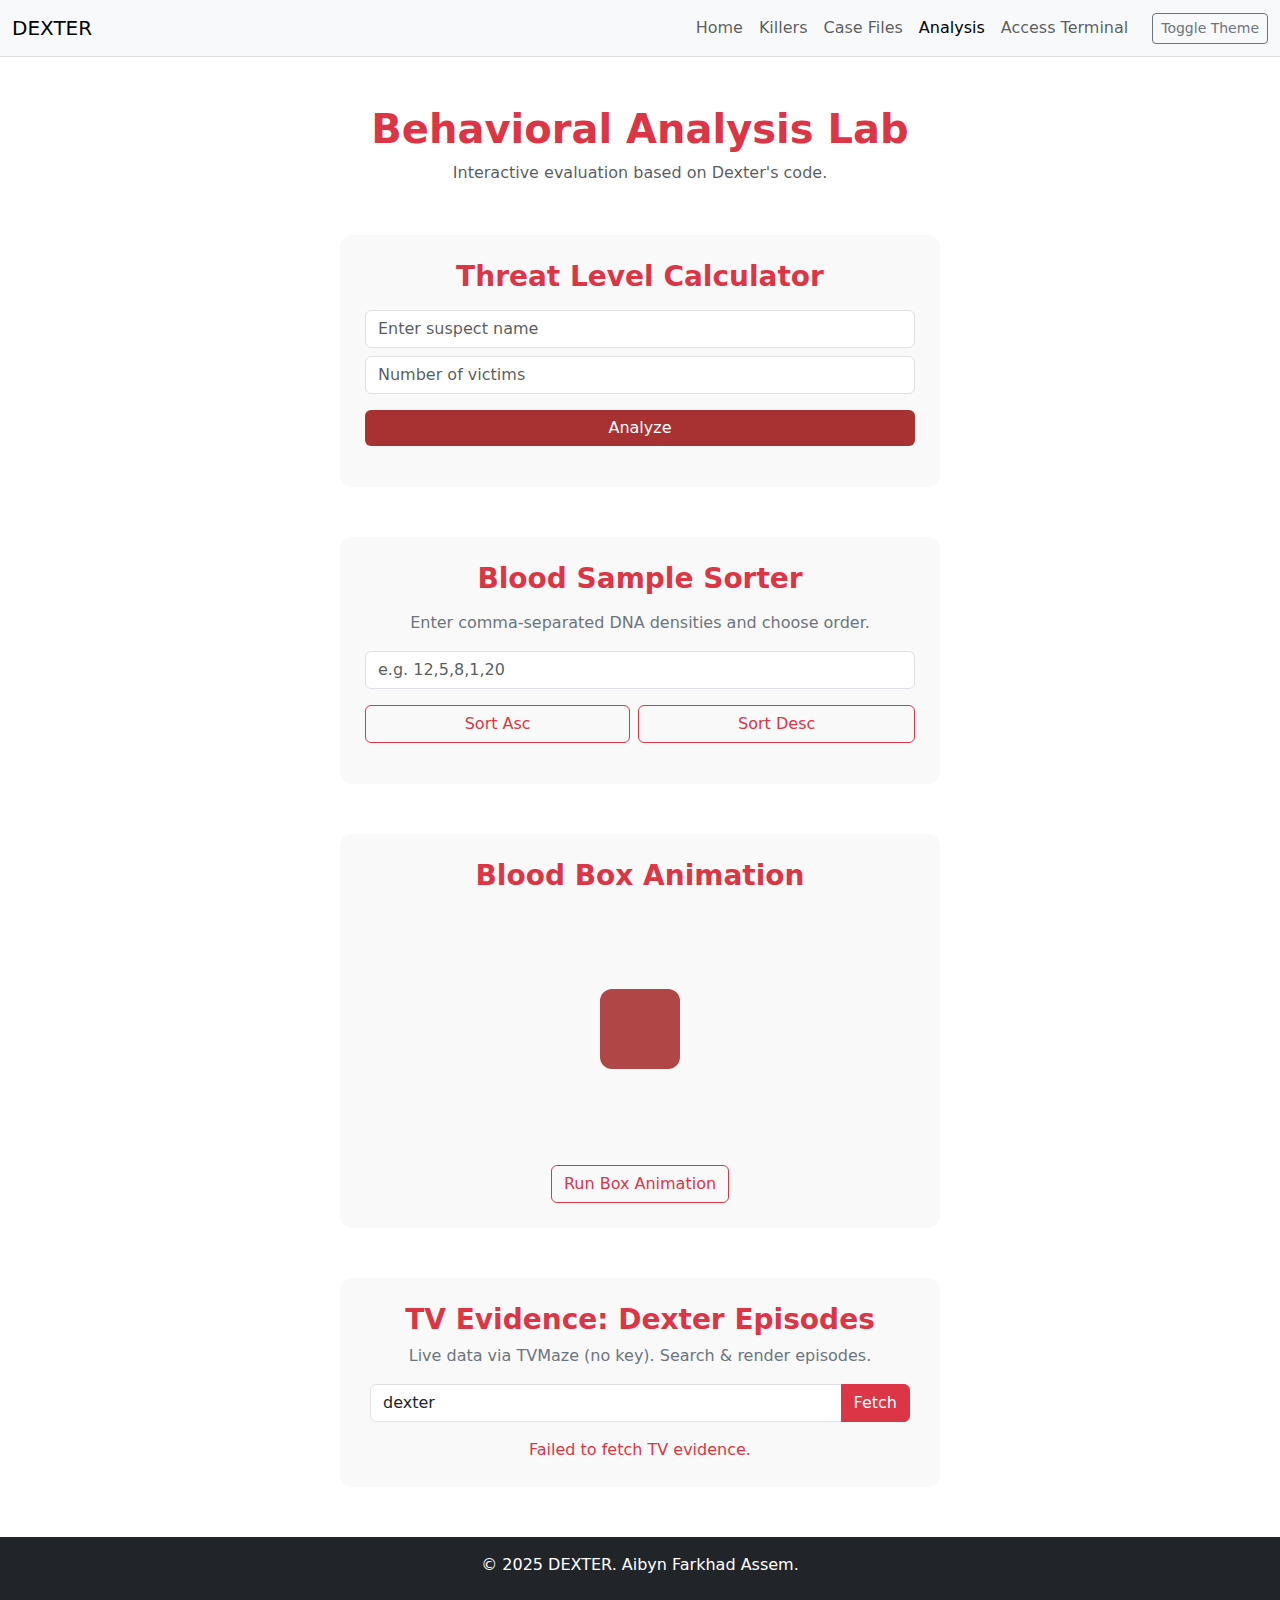
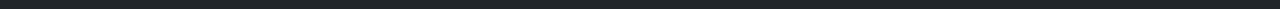
<file: Analysis.html>
<!DOCTYPE html>
<html lang="en" data-bs-theme="light">
<head>
    <meta charset="UTF-8" />
    <title>DEXTER - Analysis</title>
    <meta name="viewport" content="width=device-width, initial-scale=1" />
    <link href="https://cdn.jsdelivr.net/npm/bootstrap@5.3.2/dist/css/bootstrap.min.css" rel="stylesheet" />
    <script defer src="theme.js"></script>
    <style>
        .section { max-width:600px; margin:50px auto; padding:25px; border-radius:12px; }
        [data-bs-theme="light"] .section { background:#f9f9f9; color:#212529; }
        [data-bs-theme="dark"]  .section { background:#1e1e1e; color:#f0f0f0; }

        .btn-analyze { background:#a83232; color:white; border:none; }
        .btn-analyze:hover { background:#912d2d; }

        .section h3 { color:#a83232; }
    </style>
</head>

<body class="d-flex flex-column min-vh-100">
<nav class="navbar navbar-expand-lg bg-body-tertiary border-bottom">
    <div class="container-fluid">
        <a class="navbar-brand" href="index.html">DEXTER</a>
        <button class="navbar-toggler" type="button" data-bs-toggle="collapse" data-bs-target="#nav">
            <span class="navbar-toggler-icon"></span>
        </button>
        <div id="nav" class="collapse navbar-collapse">
            <ul class="navbar-nav ms-auto">
                <li class="nav-item"><a class="nav-link" href="index.html">Home</a></li>
                <li class="nav-item"><a class="nav-link" href="Killers.html">Killers</a></li>
                <li class="nav-item"><a class="nav-link" href="Case_Files.html">Case Files</a></li>
                <li class="nav-item"><a class="nav-link active" href="Analysis.html">Analysis</a></li>
                <li class="nav-item"><a class="nav-link" href="Form.html">Access Terminal</a></li>
            </ul>
            <button id="themeToggle" class="btn btn-outline-secondary btn-sm ms-3">Toggle Theme</button>
        </div>
    </div>
</nav>

<main class="flex-fill">
    <div class="container text-center mt-5">
        <h1 class="fw-bold text-danger">Behavioral Analysis Lab</h1>
        <p class="text-muted">Interactive evaluation based on Dexter's code.</p>
    </div>

    <section class="section">
        <h3 class="text-center mb-3 fw-semibold text-danger">Threat Level Calculator</h3>
        <input id="nameInput" type="text" class="form-control mb-2" placeholder="Enter suspect name">
        <input id="victimsInput" type="number" class="form-control mb-3" placeholder="Number of victims">
        <button id="analyzeBtn" class="btn btn-analyze w-100">Analyze</button>
        <p id="resultText" class="result mt-3 fw-bold text-center"></p>
    </section>

    <section class="section">
        <h3 class="text-center mb-3 fw-semibold text-danger">Blood Sample Sorter</h3>
        <p class="text-center text-secondary">Enter comma-separated DNA densities and choose order.</p>
        <input id="nums" type="text" class="form-control mb-3" placeholder="e.g. 12,5,8,1,20">
        <div class="d-flex gap-2">
            <button class="btn btn-outline-danger flex-fill" onclick="sortNums('asc')">Sort Asc</button>
            <button class="btn btn-outline-danger flex-fill" onclick="sortNums('desc')">Sort Desc</button>
        </div>
        <p id="sorted" class="mt-3 text-center"></p>
    </section>

    <section class="section text-center">
        <h3 class="text-center mb-3 fw-semibold text-danger">Blood Box Animation</h3>
        <div class="position-relative" style="height: 240px;">
            <div id="animBox" style="
                width: 80px; height: 80px; border-radius: 12px; background: #a83232; opacity: 0.9;
                position:absolute;">
            </div>
        </div>
        <button id="animateBox" class="btn btn-outline-danger mt-3">Run Box Animation</button>
    </section>

    <section class="section">
      <h3 class="text-center mb-2 fw-semibold text-danger">TV Evidence: Dexter Episodes</h3>
      <p class="text-center text-secondary">Live data via TVMaze (no key). Search & render episodes.</p>
      <div class="input-group mb-3" style="max-width:540px;margin:0 auto;">
        <input id="dexterQuery" type="text" class="form-control" placeholder="dexter new blood" value="dexter">
        <button id="dexterFetch" class="btn btn-danger">Fetch</button>
      </div>
      <div id="episodesWrap" class="d-grid gap-2"></div>
    </section>
</main>

<footer class="bg-dark text-white text-center py-3 mt-auto">
    <p>&copy; 2025 DEXTER. Aibyn Farkhad Assem.</p>
</footer>

<script src="https://cdn.jsdelivr.net/npm/bootstrap@5.3.2/dist/js/bootstrap.bundle.min.js"></script>
<script src="https://code.jquery.com/jquery-3.6.0.min.js"></script>
<script>
    $("#analyzeBtn").click(() => {
        const name = $("#nameInput").val().trim() || "Unknown";
        const victims = Number($("#victimsInput").val());
        let level;
        if (isNaN(victims) || victims < 0) level = "Invalid input.";
        else if (victims <= 2) level = "Low risk";
        else if (victims <= 5) level = "Medium risk";
        else if (victims <= 10) level = "High risk";
        else level = "Extreme threat";
        $("#resultText").text(`${name} classified as: ${level}`);
    });

    function sortNums(order) {
        const raw = $("#nums").val().trim();
        if (!raw) { $("#sorted").text("No data."); return; }
        const arr = raw.split(",").map(x => Number(x.trim())).filter(x => !isNaN(x));
        const sorted = arr.sort((a, b) => order === 'asc' ? a - b : b - a);
        $("#sorted").text("Sorted: " + sorted.join(", "));
    }

    function centerBox() {
        const $box = $("#animBox");
        const parent = $box.parent();
        const top = (parent.height() - $box.height()) / 2;
        const left = (parent.width() - $box.width()) / 2;
        $box.css({ top, left });
    }
    $(window).on("load resize", centerBox);

    $("#animateBox").click(() => {
        const $box = $("#animBox");
        const pos = $box.position();
        const startTop = pos.top;
        const startLeft = pos.left;
        const stepRight = 120;
        const stepDown = 70;

        $box.stop(true, true)
            .animate({ left: startLeft + stepRight }, 600)
            .animate({ top: startTop + stepDown }, 600)
            .animate({ width: 50, height: 50, opacity: 0.5 }, 600)
            .animate({ left: startLeft, top: startTop, width: 80, height: 80, opacity: 1 }, 800);
    });
</script>

<script>
(function(){
  const q=document.getElementById('dexterQuery');
  const btn=document.getElementById('dexterFetch');
  const wrap=document.getElementById('episodesWrap');
  if(!q||!btn||!wrap) return;

  async function fetchShows(){
    const query=(q.value||'dexter').trim();
    wrap.innerHTML='<div class="text-secondary text-center">Loading blood samples…</div>';
    try{
      const res=await fetch('https://api.tvmaze.com/search/shows?q='+encodeURIComponent(query));
      const data=await res.json();
      render(data);
    }catch(e){
      wrap.innerHTML='<div class="text-danger text-center">Failed to fetch TV evidence.</div>';
    }
  }

  function render(items){
    wrap.innerHTML='';
    if(!items.length){ wrap.innerHTML='<div class="text-warning text-center">No evidence found.</div>'; return; }
    items.slice(0,8).forEach(x=>{
      const s=x.show, img=(s.image&&s.image.medium)?s.image.medium:'https://via.placeholder.com/210x295?text=Dexter';
      const year=(s.premiered||'').slice(0,4)||'—';
      const div=document.createElement('div');
      div.className='episode-card fade-in-up';
      div.innerHTML=`
        <div class="d-flex gap-3 flex-wrap align-items-start">
          <img src="${img}" alt="${s.name}" style="width:120px;height:160px;object-fit:cover;border-radius:.5rem;">
          <div>
            <h6>${s.name} <small class="text-secondary">(${year})</small></h6>
            <div class="mb-2"><span class="badge text-bg-danger">TV Evidence</span></div>
            <a class="btn btn-outline-light btn-sm" href="${s.url}" target="_blank" rel="noopener">Open Case File</a>
          </div>
        </div>`;
      wrap.appendChild(div);
    });
  }

  btn.addEventListener('click', fetchShows);
  q.addEventListener('keyup', (e)=>{ if(e.key==='Enter') fetchShows(); });
  fetchShows();
})();
</script>
</body>
</html>
</file>
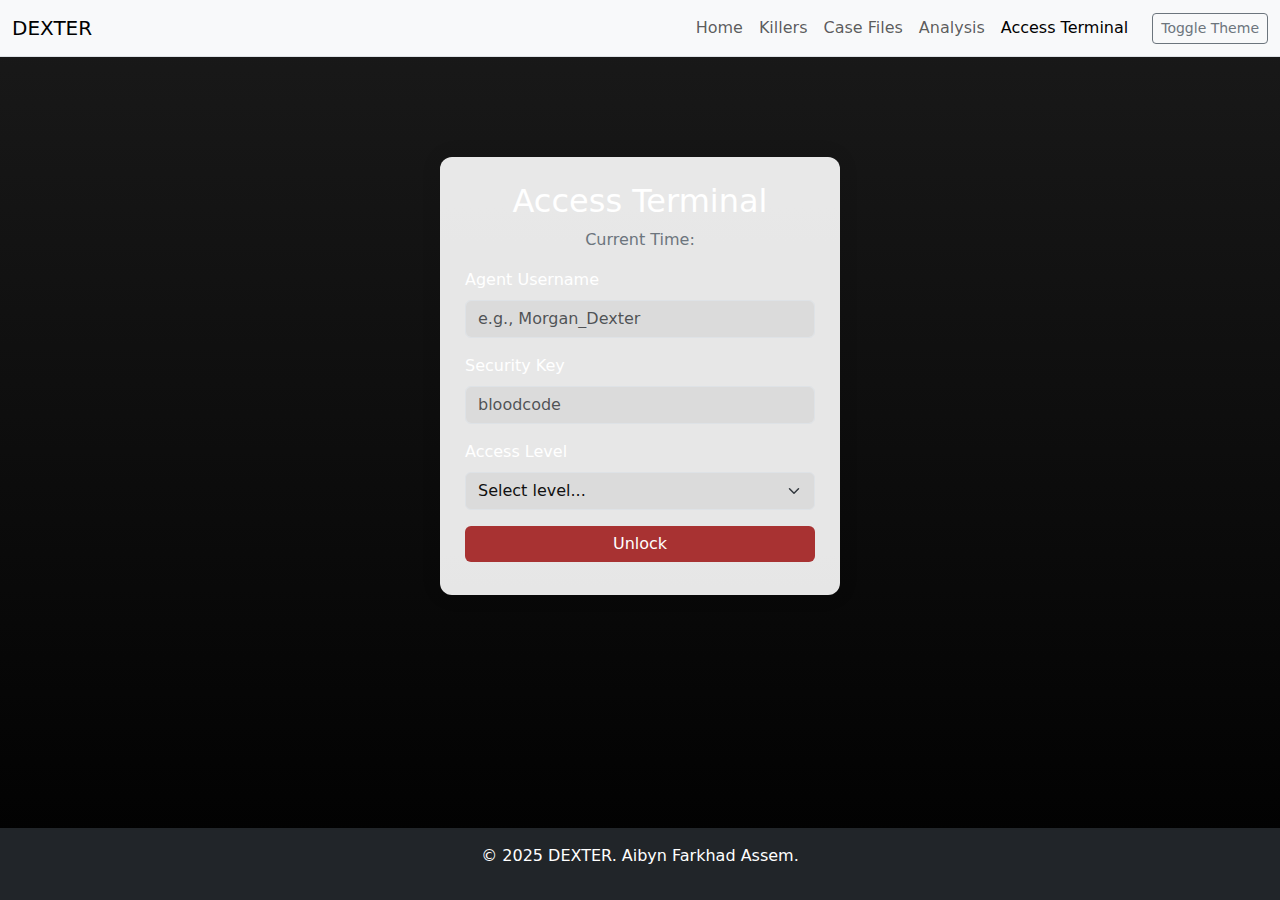
<file: Form.html>
<!DOCTYPE html>
<html lang="en" data-bs-theme="light">
<head>
    <meta charset="UTF-8" />
    <title>DEXTER - Access Terminal</title>
    <meta name="viewport" content="width=device-width, initial-scale=1" />
    <link href="https://cdn.jsdelivr.net/npm/bootstrap@5.3.2/dist/css/bootstrap.min.css" rel="stylesheet" />
    <script defer src="theme.js"></script>
    <style>
        body {
            background: linear-gradient(to bottom, #1a1a1a, #000);
            color: white;
        }
        .form-box {
            max-width: 400px;
            margin: 100px auto;
            padding: 25px;
            border-radius: 12px;
        }

        [data-bs-theme="light"] .form-box {
            background: rgba(255,255,255,0.9);
            box-shadow: 0 0 20px rgba(0,0,0,0.1);
        }
        [data-bs-theme="light"] .form-control,
        [data-bs-theme="light"] .form-select {
            background-color: rgba(0,0,0,0.05);
            color: #111;
        }

        [data-bs-theme="dark"] body {
            background: linear-gradient(to bottom, #1a1a1a, #000);
            color: #f8f8f8;
        }
        [data-bs-theme="dark"] .form-box {
            background: rgba(255,255,255,0.05);
            box-shadow: 0 0 25px rgba(255,0,0,0.2);
        }
        [data-bs-theme="dark"] .form-control,
        [data-bs-theme="dark"] .form-select {
            background-color: rgba(255,255,255,0.1);
            color: white;
        }

        .form-control:focus {
            border-color: #a83232;
            box-shadow: 0 0 5px #a83232;
        }
        .btn-access {
            background-color: #a83232;
            color: white;
            border: none;
        }
        .btn-access:hover {
            background-color: #8e2727;
        }
        #timeNow {
            color: #ff4c4c;
            font-weight: bold;
        }
        .alert-box {
            display: none;
            margin-top: 20px;
            background: rgba(255,0,0,0.1);
            border: 1px solid rgba(255,0,0,0.3);
            border-radius: 10px;
            padding: 10px;
        }
    </style>
</head>

<body class="d-flex flex-column min-vh-100">
<nav class="navbar navbar-expand-lg bg-body-tertiary border-bottom">
    <div class="container-fluid">
        <a class="navbar-brand" href="index.html">DEXTER</a>
        <button class="navbar-toggler" type="button" data-bs-toggle="collapse" data-bs-target="#nav">
            <span class="navbar-toggler-icon"></span>
        </button>
        <div id="nav" class="collapse navbar-collapse">
            <ul class="navbar-nav ms-auto">
                <li class="nav-item"><a class="nav-link" href="index.html">Home</a></li>
                <li class="nav-item"><a class="nav-link" href="Killers.html">Killers</a></li>
                <li class="nav-item"><a class="nav-link" href="Case_Files.html">Case Files</a></li>
                <li class="nav-item"><a class="nav-link" href="Analysis.html">Analysis</a></li>
                <li class="nav-item"><a class="nav-link active" href="Form.html">Access Terminal</a></li>
            </ul>
            <button id="themeToggle" class="btn btn-outline-secondary btn-sm ms-3">Toggle Theme</button>
        </div>
    </div>
</nav>

<main class="flex-fill">
    <div class="form-box">
        <h2 class="text-center">Access Terminal</h2>
        <p class="text-center text-secondary">Current Time: <span id="timeNow"></span></p>
        <form id="accessForm" novalidate>
            <div class="mb-3">
                <label for="username" class="form-label">Agent Username</label>
                <input id="username" type="text" class="form-control" placeholder="e.g., Morgan_Dexter" required />
                <div class="invalid-feedback">Username must be ≥3 chars, start with a letter.</div>
            </div>

            <div class="mb-3">
                <label for="password" class="form-label">Security Key</label>
                <input id="password" type="password" class="form-control" placeholder="bloodcode" required />
                <div class="invalid-feedback">Security key must be at least 8 characters.</div>
            </div>

            <div class="mb-3">
                <label for="accessLevel" class="form-label">Access Level</label>
                <select id="accessLevel" class="form-select" required>
                    <option value="">Select level...</option>
                    <option value="Level 1">Level 1 — Lab</option>
                    <option value="Level 2">Level 2 — Evidence</option>
                    <option value="Level 3">Level 3 — Case Files</option>
                </select>
                <div class="invalid-feedback">Select access level.</div>
            </div>

            <button type="submit" class="btn btn-access w-100">Unlock</button>
            <div id="formMsg" class="mt-2 small"></div>
        </form>

        <div id="alertBox" class="alert-box">Access Denied: Invalid Security Key.</div>
    </div>
</main>

<footer class="bg-dark text-white text-center py-3 mt-auto">
    <p>&copy; 2025 DEXTER. Aibyn Farkhad Assem.</p>
</footer>

<script src="https://cdn.jsdelivr.net/npm/bootstrap@5.3.2/dist/js/bootstrap.bundle.min.js"></script>
<script src="https://code.jquery.com/jquery-3.6.0.min.js"></script>
<script>
    $("#accessForm").on("submit", function(e) {
        e.preventDefault();
        const user = $("#username").val().trim();
        const pass = $("#password").val().trim();
        const level = $("#accessLevel").val();

        if (!user || !pass || !level) {
            $("#alertBox").text("Access Denied: Missing credentials.").fadeIn(400);
            return;
        }

        if (pass === "bloodcode") {
            $("#alertBox").css("color", "#32cd32").text(`Access Granted: Welcome, ${user}.`).fadeIn(400);
        } else {
            $("#alertBox").css("color", "#ff4c4c").text("Access Denied: Invalid Security Key.").fadeIn(400);
        }
    });

    setInterval(() => {
        $("#timeNow").text(new Date().toLocaleString());
    }, 1000);
</script>

<!-- 🔻 Dexter: enhanced Access Terminal validation -->
<script>
(function(){
  const form=document.getElementById('accessForm');
  if(!form) return;
  const user=document.getElementById('username');
  const pass=document.getElementById('password');
  const level=document.getElementById('accessLevel');
  const msg=document.getElementById('formMsg');
  const reUser=/^[A-Za-z][A-Za-z0-9_\-]{2,}$/; // минимум 3 символа, латиница/цифры/_-

  function setState(el, ok, text){
    if(!el) return;
    el.classList.remove('is-valid','is-invalid');
    el.classList.add(ok?'is-valid':'is-invalid');
    if(text && msg){ msg.textContent=text; msg.className = ok ? 'text-success small' : 'text-danger small'; }
  }

  form.addEventListener('submit', (e)=>{
    let ok=true;
    const uok = reUser.test((user?.value||'').trim());
    setState(user, uok, uok?'':'Username must be ≥3 chars, start with a letter.');
    ok = ok && uok;

    const lok = !!(level && level.value);
    setState(level, lok, lok?'':'Select access level.');
    ok = ok && lok;

    const pok = (pass?.value||'').trim().length>=8;
    if(!pok) setState(pass, false, 'Security key must be at least 8 characters.');
    ok = ok && ((pass?.value||'')==='bloodcode');

    if(!ok) { e.preventDefault(); return; }
    msg.textContent='Access granted. Welcome, Agent.'; msg.className='text-success small';
    localStorage.setItem('dexterAgent', JSON.stringify({ user: user?.value||null, level: level?.value||null }));
  });
})();
</script>
</body>
</html>
</file>
